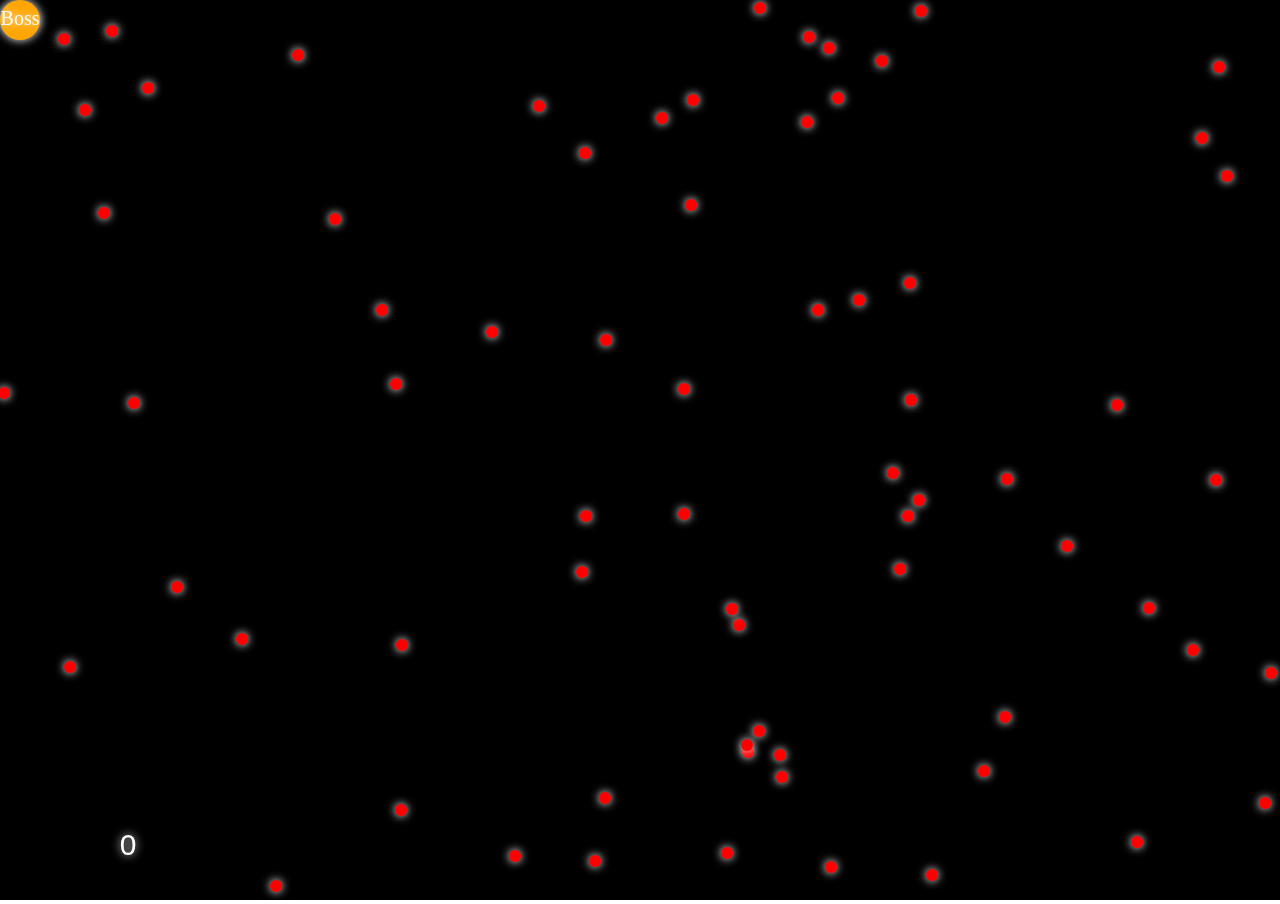
<file: canvas/index.html>
<!DOCTYPE html>
<html>
<head>
	<title>Create By Nguyen Quy Dong</title>
	<link rel="stylesheet" type="text/css" href="style.css">
	<script type="text/javascript" src="canvas.js"></script>
</head>
<body>
<canvas></canvas>
<!-- create By Nguyễn Quý Đông -->
<!-- Ai tính đồ nghe Audio Thì vào Https://audioVyVy.com để nghe truyện ủng hộ mình nhé -->
<!-- sử dụng phím lên xuống trái phải ở bàn phím để chơi! phiên bản thử nghiệm chưa hoàn thiện -->
</body>
</html>
</file>
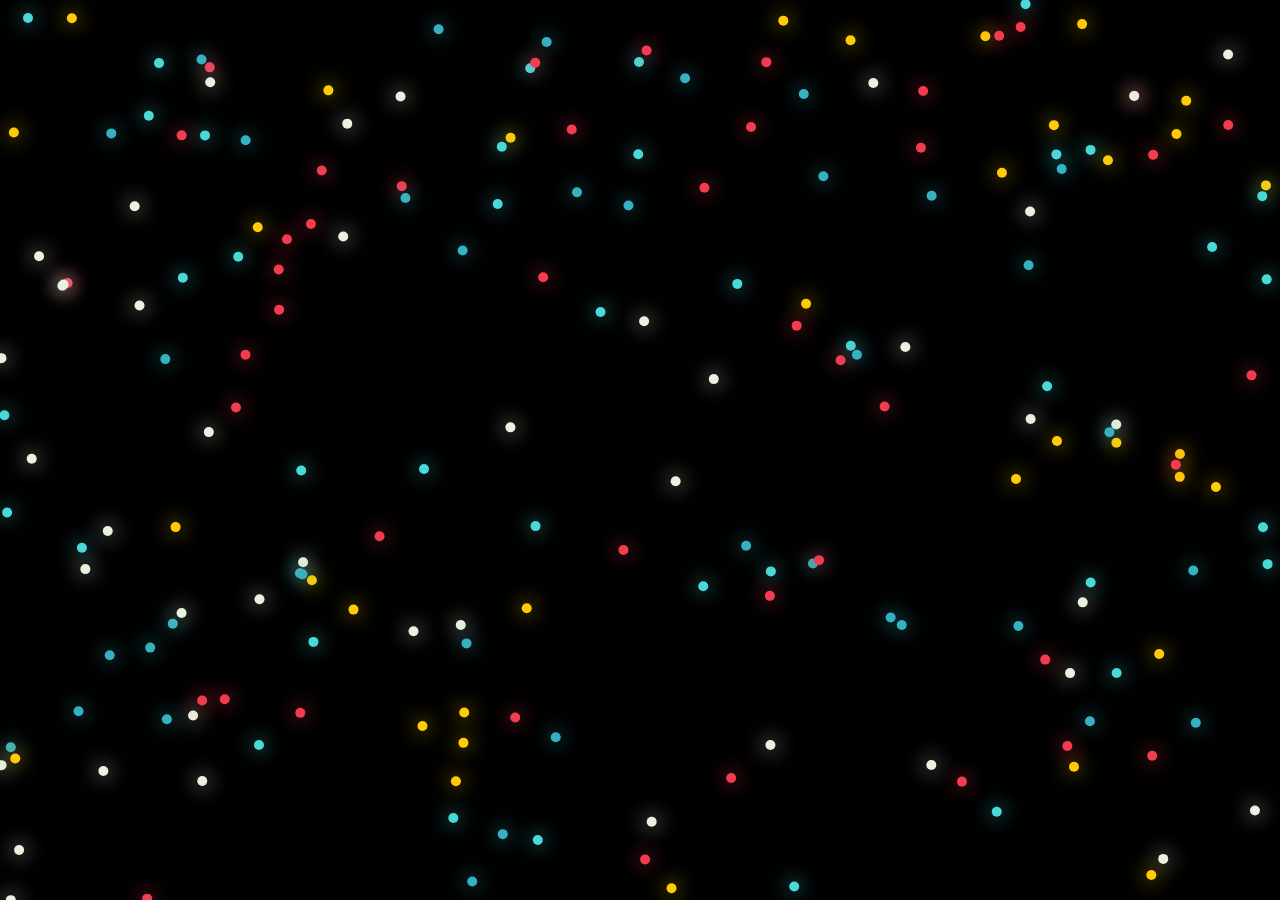
<file: canvas_night_sky/index.html>
<!DOCTYPE html>
<html>
<head>
	<title>Create By Nguyen Quy Dong</title>
</head>
<body>
<!-- css -->
<style type="text/css">
	body{
		margin: 0;padding: 0;
		height: 100vh;
		overflow: hidden;
	}
	canvas{
		background-color:black;
	}
</style>
<!-- css -->

<!--tag canvas -->
<canvas></canvas>
<!--tag canvas -->

<!-- js-->
<script type="text/javascript">
	document.addEventListener("DOMContentLoaded",function(){
		var canvas = document.querySelector('canvas');
		var c = canvas.getContext("2d");

		canvas.width = window.innerWidth;
		canvas.height = window.innerHeight;

		document.addEventListener("resize",()=>{
			canvas.width = window.innerWidth;
			canvas.height = window.innerHeiht;
		});

		var mouse = {
			x:undefined,
			y:undefined
		}
		const arrayColor = ["#F23C50","#FFCB05","#E9F1DF","#4AD9D9","#36B1BF"];
		const maxRadius = 40;
		const minRadius = 5;
		function randomColor(){
		//	console.log(arrayColor[Math.floor(Math.random()*arrayColor.length)]);
			return arrayColor[Math.floor(Math.random()*arrayColor.length)];
		}
		function createX(){
			return Math.floor(Math.random()*canvas.width);
		}
		function createY(){
			return Math.floor(Math.random()*canvas.height);
		}

		document.addEventListener("mousemove",event=>{
			mouse.x = event.clientX;
			mouse.y = event.clientY;
		});
		function Circle(x,y,radius,color){
			this.x =x;
			this.y =y;
			this.radius = radius;
			this.color = color;
			this.velocity = {
				x:Math.random()*4 -2,
				y:Math.random()*4 -2
			}
		}

		Circle.prototype.draw = function(){
			c.save();
			c.beginPath(); //start draw
			c.arc(this.x,this.y,this.radius,0,2*Math.PI);
			c.fillStyle = this.color;
			c.shadowColor = this.color; //shadow
			c.shadowBlur = 20;		// độ mờ shadow
			c.fill();
			c.closePath(); //end draw

			//text
			c.beginPath();
			c.font ="30px source sanc pro";
			c.fillStyle = "red";
			c.textAlign="center";
			c.shadowColor="white";
      c.shadowBlur=5;
			c.fillText("fb.com/tony.quynh", mouse.x,mouse.y);
			c.fill();
			c.closePath();
			c.restore();
		}

		let arrayCircles;
		function init(){
			arrayCircles=[];
			for(let i =0;i<200;i++){
				arrayCircles.push(new Circle(createX(),createY(),5,randomColor()))
			}
		}

		Circle.prototype.update = function(){
			this.x += this.velocity.x;
			this.y += this.velocity.y;
      
			if(mouse.x - this.x <75 && mouse.x - this.x >-75 && mouse.y - this.y < 75 && mouse.y - this.y > -75){
				if(this.radius < maxRadius)
					this.radius +=5;
			}else{
				if(this.radius>5){
					this.radius -=2;
					this.x += this.velocity.x *4;
					this.y += this.velocity.y *4;
				}
					
			}
			this.collection();
			this.draw();
		}

		Circle.prototype.collection = function(){
			if(this.x >= canvas.width || this.x <= 0){
				this.velocity.x = -this.velocity.x;
			}
			if(this.y >=canvas.height || this.y <= 0){
				this.velocity.y = -this.velocity.y;
			}
		}

		function animate(){
			window.requestAnimationFrame(animate);

			c.clearRect(0,0,canvas.width,canvas.height);

			arrayCircles.forEach(circle=>{
				circle.update();

			});
		}

		init();
		animate();

	},false)
</script>
<!-- js-->
</body>

</html>
</file>
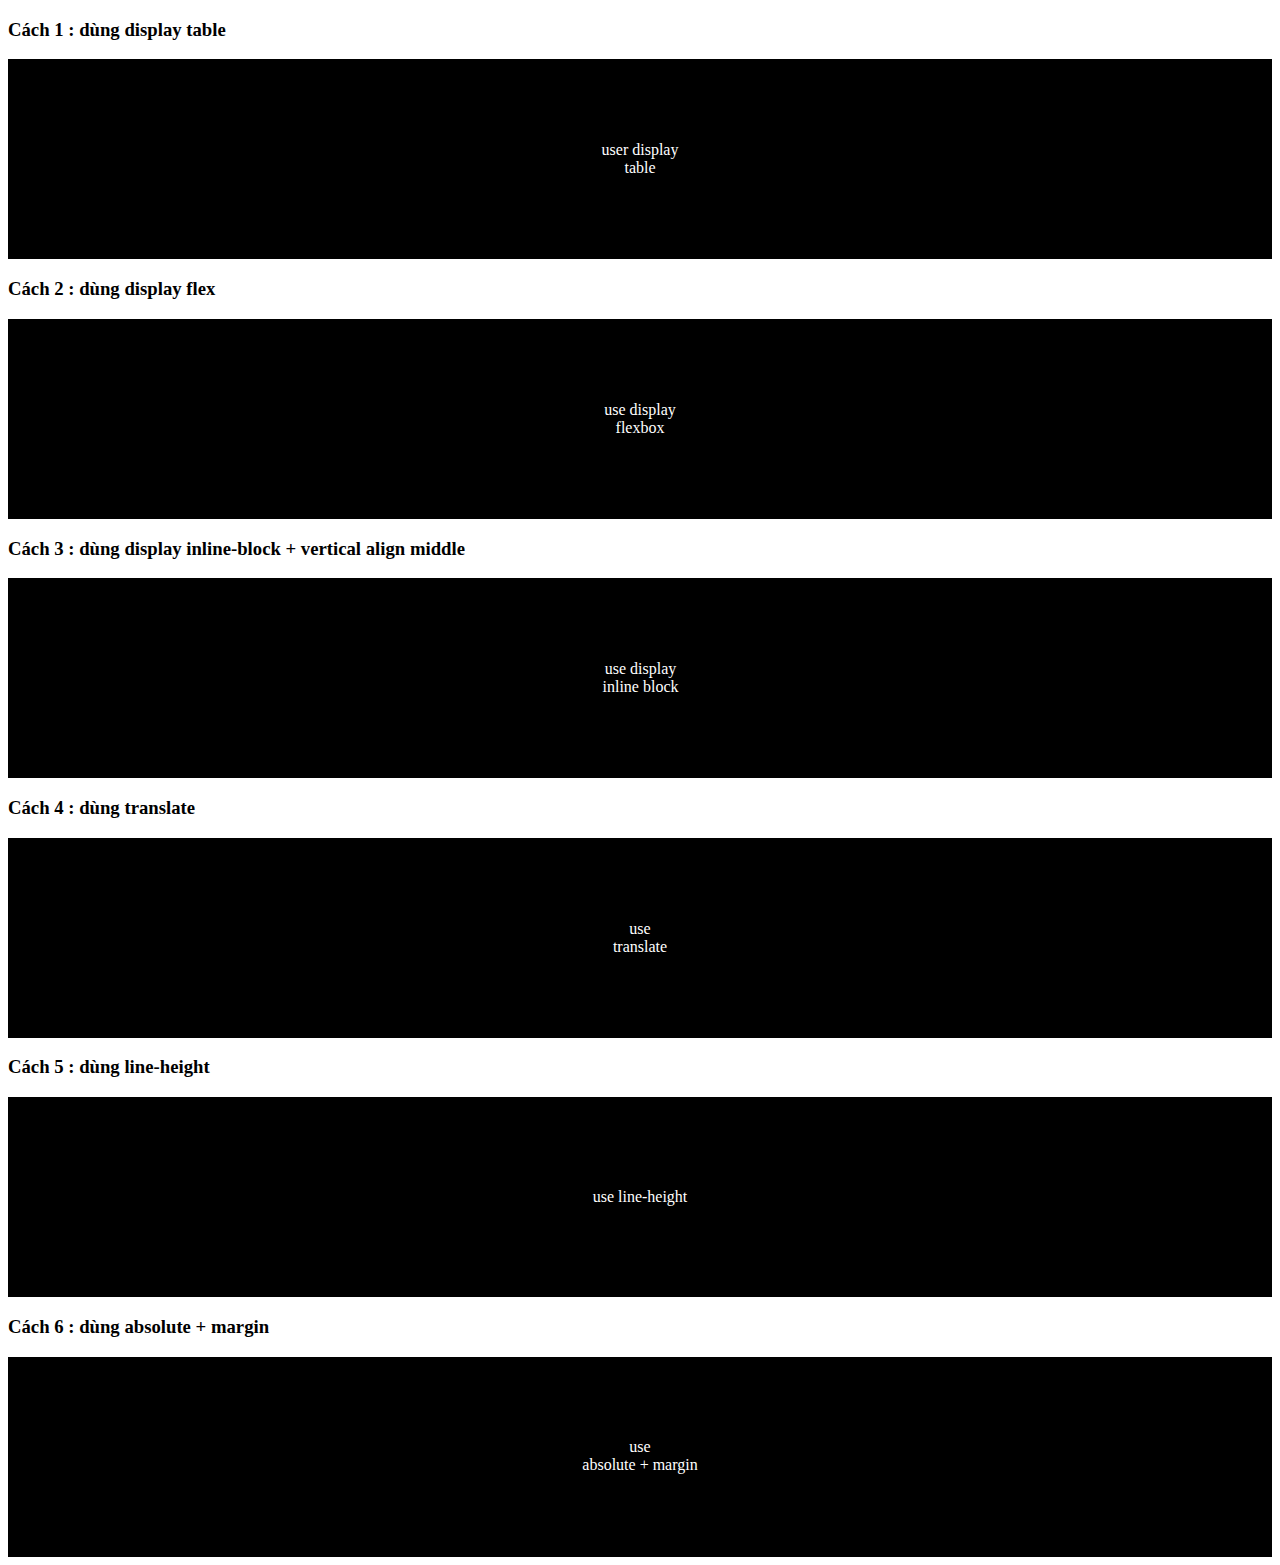
<file: div_center_css/index.html>
<!DOCTYPE html>
<html>
<head>
	<title>Create By Dong Nguyen</title>
</head>
<body>
	<h3> Cách 1 : dùng display table </h3>
	<div class="box box-table"><p>user display <br> table</p></div>

	<h3> Cách 2 : dùng display flex </h3>
	<div class="box box-flex"><p>use display <br> flexbox </p></div>

	<h3> Cách 3 : dùng display inline-block + vertical align middle </h3>
	<div class="box box-inlineblock"><p>use display <br> inline block</p></div>

	<h3> Cách 4 : dùng translate  </h3>
	<div class="box box-translate"><p>use <br> translate</p></div>

	<h3> Cách 5 : dùng line-height  </h3>
	<div class="box box-lineheight"><p>use line-height</p></div>

	<h3> Cách 6 : dùng absolute + margin  </h3>
	<div class="box box-transform"><p>use <br> absolute + margin</p></div>
</body>
	<style type="text/css">
		.box {
		  background-color:#000;
		  height: 200px;
		  width: 100%;
		  text-align: center;
		  position: relative;
		}
		.box p {
		  color: #fff !important;
		  margin: 0;
		  padding: 0;
		}

		/* Cach 1: dùng display table */
		.box-table {
		   display: table;
		}
		.box-table p {
		  display: table-cell;
		  vertical-align: middle
		}

		/* Cach 2:  dùng flexbox */
		.box-flex  {
		  display: flex;
		  align-items: center;
		  justify-content: center;
		}

		/* Cach 3:   dùng display inline-block + vertical align middle */
		.box-inlineblock::before  {
		  content: '';
		  width: 1px;
		  height: 100%;
		  display: inline-block;
		  vertical-align: middle;
		}
		.box-inlineblock p {
		  width:99%;
		  display: inline-block;
		  vertical-align: middle;
		}


		/* Cach 4:  dùng translate*/
		.box-translate p {
		  position: absolute;
		  top: 50%;
		  left: 50%;
		  transform: translate(-50%, -50%)
		}

		/* Cach 5:  dùng line-height*/
		.box-lineheight {
		  line-height: 200px;
		}

		/* Cach 6: dùng absolute + margin */
		.box-transform p {
		  text-align: center;
		  position: absolute;
		  width:100%;
		  height: 38px;
		  top:50%;
		  margin-top: -19px;
		}

	</style>
</html>
</file>
<file: canvas/style.css>
body{
	margin:0;
	padding:0;
	width: 100vw;
	height: 100vh;
	overflow: hidden;
}
canvas{
	background-color:black;
}
</file>
